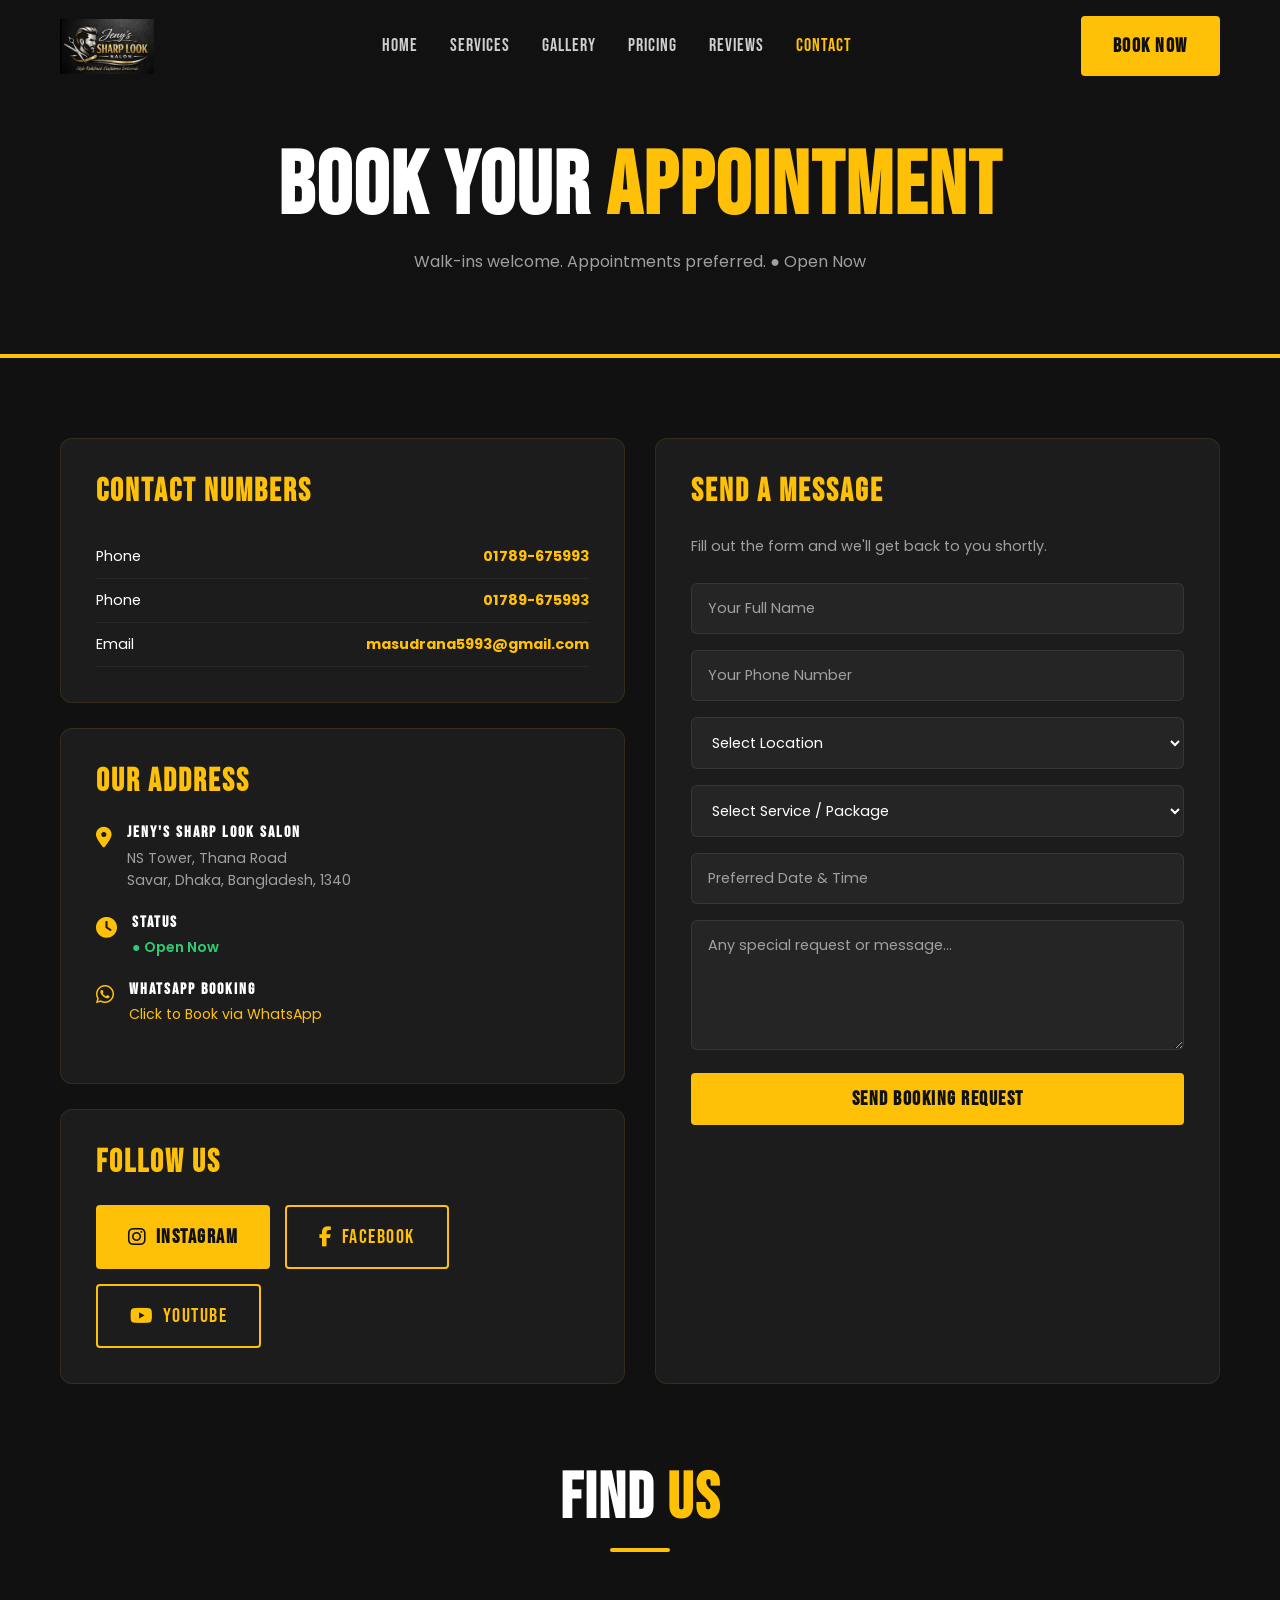
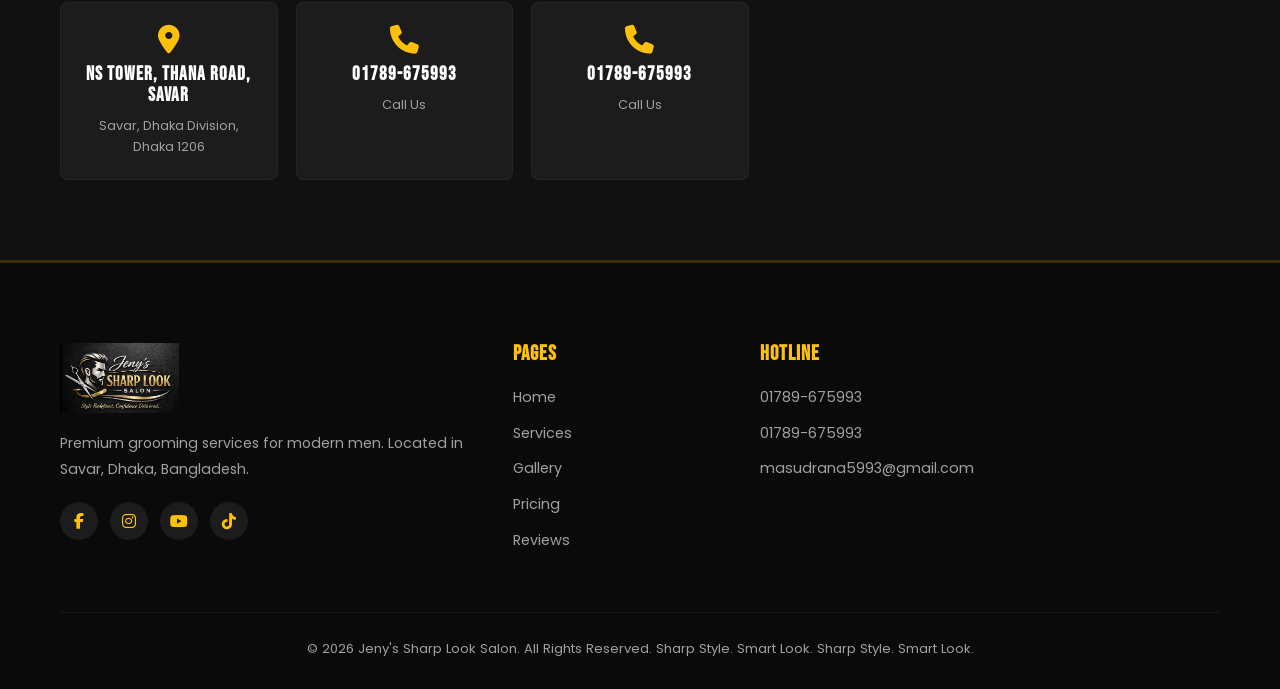
<file: contact.html>
<!DOCTYPE html>
<html lang="en">
<head>
  <meta charset="UTF-8">
  <meta name="viewport" content="width=device-width, initial-scale=1.0">
  <title>Contact | Jeny's Sharp Look Salon</title>
  <link href="https://fonts.googleapis.com/css2?family=Bebas+Neue&family=Poppins:wght@300;400;500;600;700&display=swap" rel="stylesheet">
  <link rel="stylesheet" href="https://cdnjs.cloudflare.com/ajax/libs/font-awesome/6.4.0/css/all.min.css">
  <link rel="stylesheet" href="style.css">
</head>
<body>

<header id="header">
  <div class="container nav-wrapper">
    <a href="index.html" class="logo"><img src="logo.png" alt="Jeny's Sharp Look Salon Logo"></a>
    <nav class="nav-menu">
      <a href="index.html">Home</a><a href="services.html">Services</a>
      <a href="gallery.html">Gallery</a><a href="pricing.html">Pricing</a>
      <a href="reviews.html">Reviews</a><a href="contact.html" class="active">Contact</a>
    </nav>
    <a href="contact.html" class="btn btn-yellow nav-book">Book Now</a>
    <button class="hamburger"><span></span><span></span><span></span></button>
  </div>
</header>
<div class="mobile-nav">
  <a href="index.html">Home</a><a href="services.html">Services</a><a href="gallery.html">Gallery</a>
  <a href="pricing.html">Pricing</a><a href="reviews.html">Reviews</a><a href="contact.html">Contact</a>
  <a href="contact.html" class="btn btn-yellow" style="margin-top:20px;text-align:center;">Book Now</a>
</div>
<div class="mobile-nav-overlay"></div>

<section class="page-hero">
  <h1>BOOK YOUR <span>APPOINTMENT</span></h1>
  <p>Walk-ins welcome. Appointments preferred. &#x25CF; Open Now</p>
</section>

<section class="section">
  <div class="container">
    <div class="contact-grid">

      <!-- Left: Info -->
      <div>
        <!-- Phone Numbers -->
        <div class="contact-card reveal">
          <h3>Contact Numbers</h3>
          <ul class="phone-list">
            <li><span>Phone</span><strong><a href="tel:+8801789675993" style="color:inherit;">01789-675993</a></strong></li>
            <li><span>Phone</span><strong><a href="tel:+8801789675993" style="color:inherit;">01789-675993</a></strong></li>
            <li><span>Email</span><strong><a href="mailto:masudrana5993@gmail.com" style="color:inherit;">masudrana5993@gmail.com</a></strong></li>
          </ul>
        </div>

        <!-- Address -->
        <div class="contact-card reveal" style="margin-top: 25px;">
          <h3>Our Address</h3>
          <div class="contact-item">
            <i class="fas fa-map-marker-alt"></i>
            <div>
              <h4>Jeny's Sharp Look Salon</h4>
              <p>NS Tower, Thana Road<br>Savar, Dhaka, Bangladesh, 1340</p>
            </div>
          </div>
          <div class="contact-item">
            <i class="fas fa-clock"></i>
            <div>
              <h4>Status</h4>
              <p style="color: #2ecc71; font-weight: 600;">&#x25CF; Open Now</p>
            </div>
          </div>
          <div class="contact-item">
            <i class="fab fa-whatsapp"></i>
            <div>
              <h4>WhatsApp Booking</h4>
              <p><a href="https://wa.me/8801789675993" target="_blank" style="color: var(--yellow);">Click to Book via WhatsApp</a></p>
            </div>
          </div>
        </div>

        <!-- Social -->
        <div class="contact-card reveal" style="margin-top: 25px;">
          <h3>Follow Us</h3>
          <div style="display: flex; gap: 15px; flex-wrap: wrap; margin-top: 5px;">
            <a href="#" class="btn btn-yellow" style="gap: 8px;"><i class="fab fa-instagram"></i> Instagram</a>
            <a href="#" class="btn btn-outline-yellow" style="gap: 8px;"><i class="fab fa-facebook-f"></i> Facebook</a>
            <a href="#" class="btn btn-outline-yellow" style="gap: 8px;"><i class="fab fa-youtube"></i> YouTube</a>
          </div>
        </div>
      </div>

      <!-- Right: Form -->
      <div class="contact-card reveal">
        <h3>Send a Message</h3>
        <p style="color: var(--gray); margin-bottom: 25px; font-size: 0.9rem;">Fill out the form and we'll get back to you shortly.</p>
        <form id="contact-form" class="contact-form">
          <input type="text" name="name" placeholder="Your Full Name" required>
          <input type="tel" name="phone" placeholder="Your Phone Number" required>
          <select name="branch">
            <option value="">Select Location</option>
            <option>Jeny's Sharp Look Salon — NS Tower, Thana Road, Savar, Savar, Dhaka</option>
          </select>
          <select name="service">
            <option value="">Select Service / Package</option>
            <option>Package 1 — ৳400</option>
            <option>Package 2 — ৳500</option>
            <option>Package 3 — ৳500</option>
            <option>Package 4 — ৳600</option>
            <option>Package 5 — ৳600</option>
            <option>Premium Package 1 — ৳750</option>
            <option>Premium Package 2 — ৳1000</option>
            <option>Mix Fruit Facial — ৳450</option>
            <option>Royal Diamond Facial — ৳1500</option>
            <option>Premium Whitening Facial — ৳1250</option>
            <option>Premium Gold Facial — ৳900</option>
            <option>Thai Hydra Facial — ৳2999</option>
            <option>Korean Hydra Facial — ৳3500</option>
            <option>Hair Spa — ৳500</option>
            <option>Keratin Treatment — ৳550</option>
            <option>Hair Coloring</option>
            <option>Natural Mehedi — ৳300</option>
          </select>
          <input type="text" name="date" placeholder="Preferred Date & Time">
          <textarea name="message" placeholder="Any special request or message..."></textarea>
          <button type="submit" class="btn btn-yellow btn-block">Send Booking Request</button>
        </form>
      </div>

    </div>

    <!-- Location Grid -->
    <div class="section-title reveal" style="margin-top: 80px;">
      <h2>FIND <span>US</span></h2>
      <div class="title-line"></div>
    </div>
    <div class="branch-grid">
      <div class="branch-card reveal"><i class="fas fa-map-marker-alt"></i><h4>NS Tower, Thana Road, Savar</h4><span>Savar, Dhaka Division, Dhaka 1206</span></div>
      <div class="branch-card reveal reveal-delay-1"><i class="fas fa-phone"></i><h4><a href="tel:+8801789675993" style="color:inherit;">01789-675993</a></h4><span>Call Us</span></div>
      <div class="branch-card reveal reveal-delay-2"><i class="fas fa-phone"></i><h4><a href="tel:+8801789675993" style="color:inherit;">01789-675993</a></h4><span>Call Us</span></div>
    </div>

  </div>
</section>

<footer>
  <div class="container">
    <div class="footer-top">
      <div class="footer-brand">
        <a href="index.html" class="logo"><img src="logo.png" alt="Jeny's Sharp Look Salon Logo"></a>
        <p>Premium grooming services for modern men. Located in Savar, Dhaka, Bangladesh.</p>
        <div class="social-row">
          <a href="#"><i class="fab fa-facebook-f"></i></a>
          <a href="#"><i class="fab fa-instagram"></i></a>
          <a href="#"><i class="fab fa-youtube"></i></a>
          <a href="#"><i class="fab fa-tiktok"></i></a>
        </div>
      </div>
      <div class="footer-col"><h4>Pages</h4><ul>
        <li><a href="index.html">Home</a></li><li><a href="services.html">Services</a></li>
        <li><a href="gallery.html">Gallery</a></li><li><a href="pricing.html">Pricing</a></li>
        <li><a href="reviews.html">Reviews</a></li>
      </ul></div>
      <div class="footer-col"><h4>Hotline</h4><ul>
        <li><a href="tel:+8801789675993">01789-675993</a></li>
        <li><a href="tel:+8801789675993">01789-675993</a></li>
        <li><a href="mailto:masudrana5993@gmail.com">masudrana5993@gmail.com</a></li>
      </ul></div>
    </div>
    <div class="footer-bottom">&copy; 2026 Jeny's Sharp Look Salon. All Rights Reserved. Sharp Style. Smart Look. Sharp Style. Smart Look.</div>
  </div>
</footer>
<script src="script.js"></script>
</body>
</html>
</file>
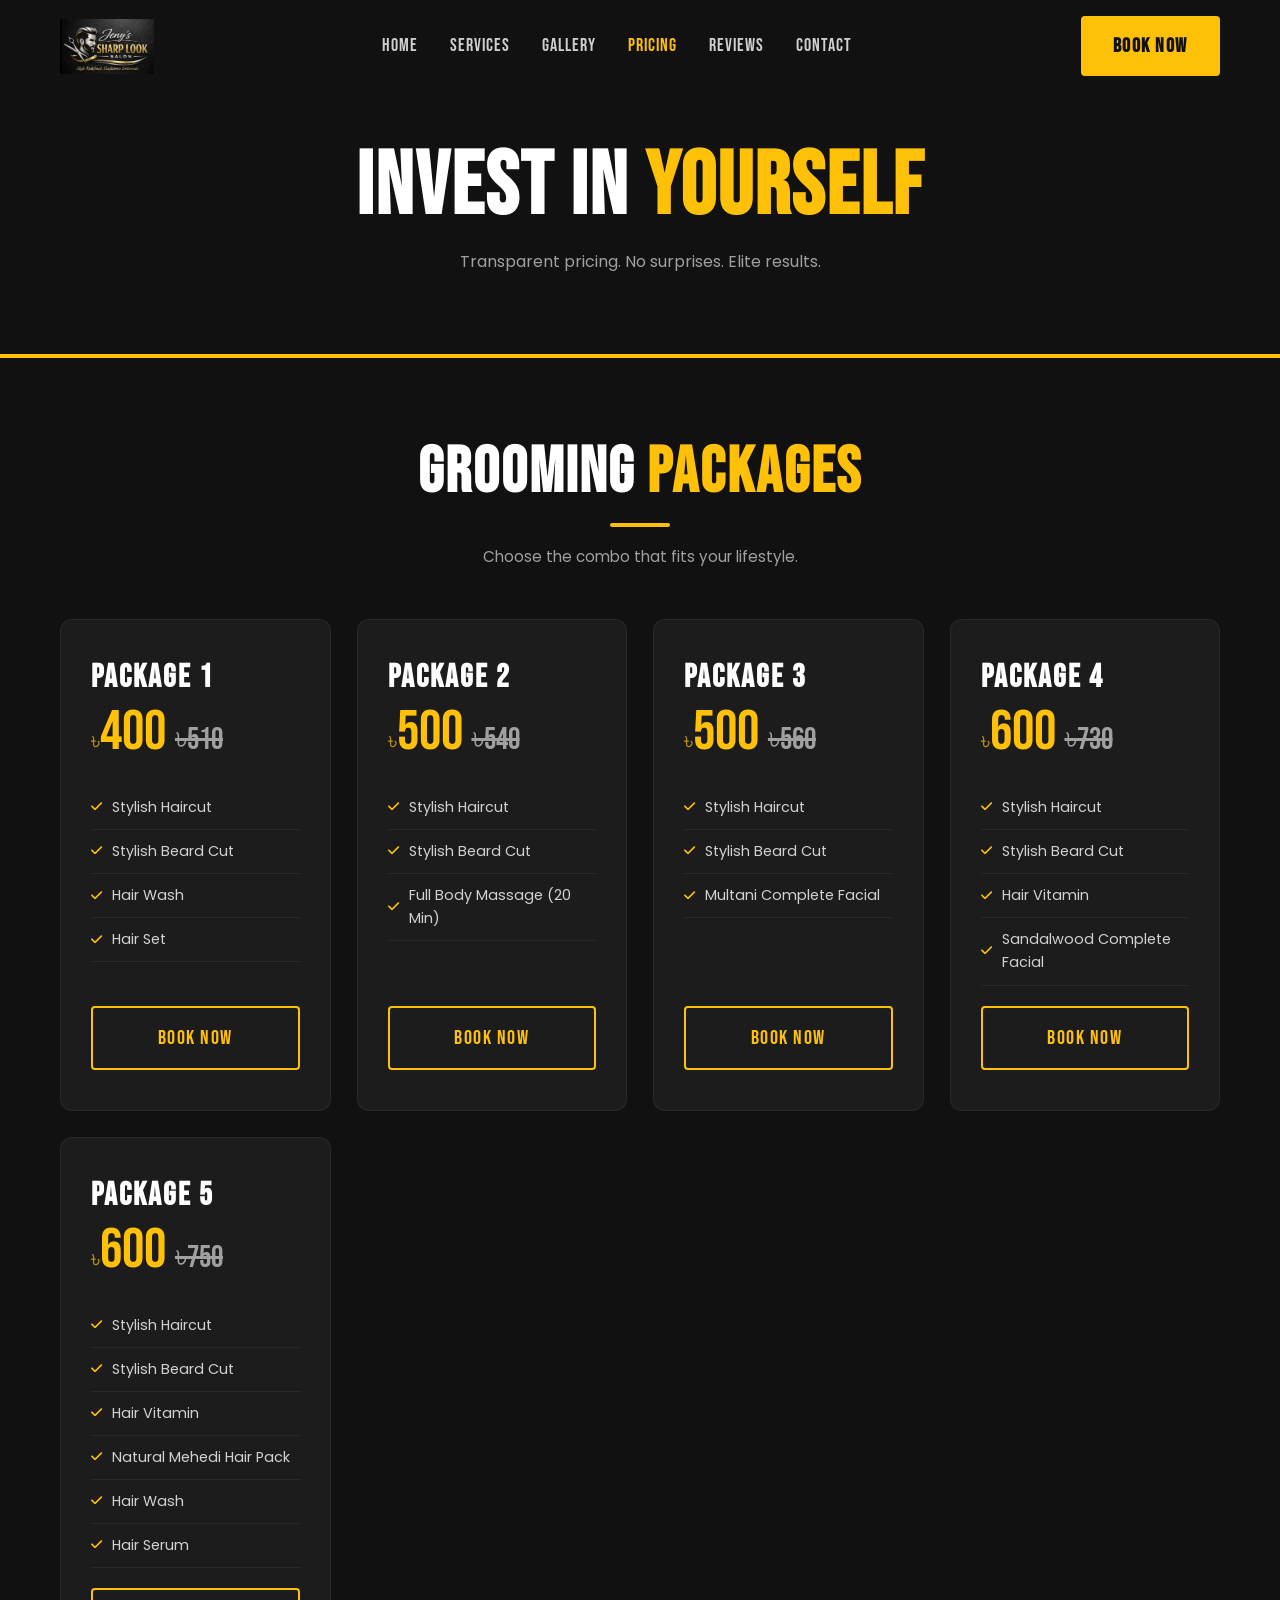
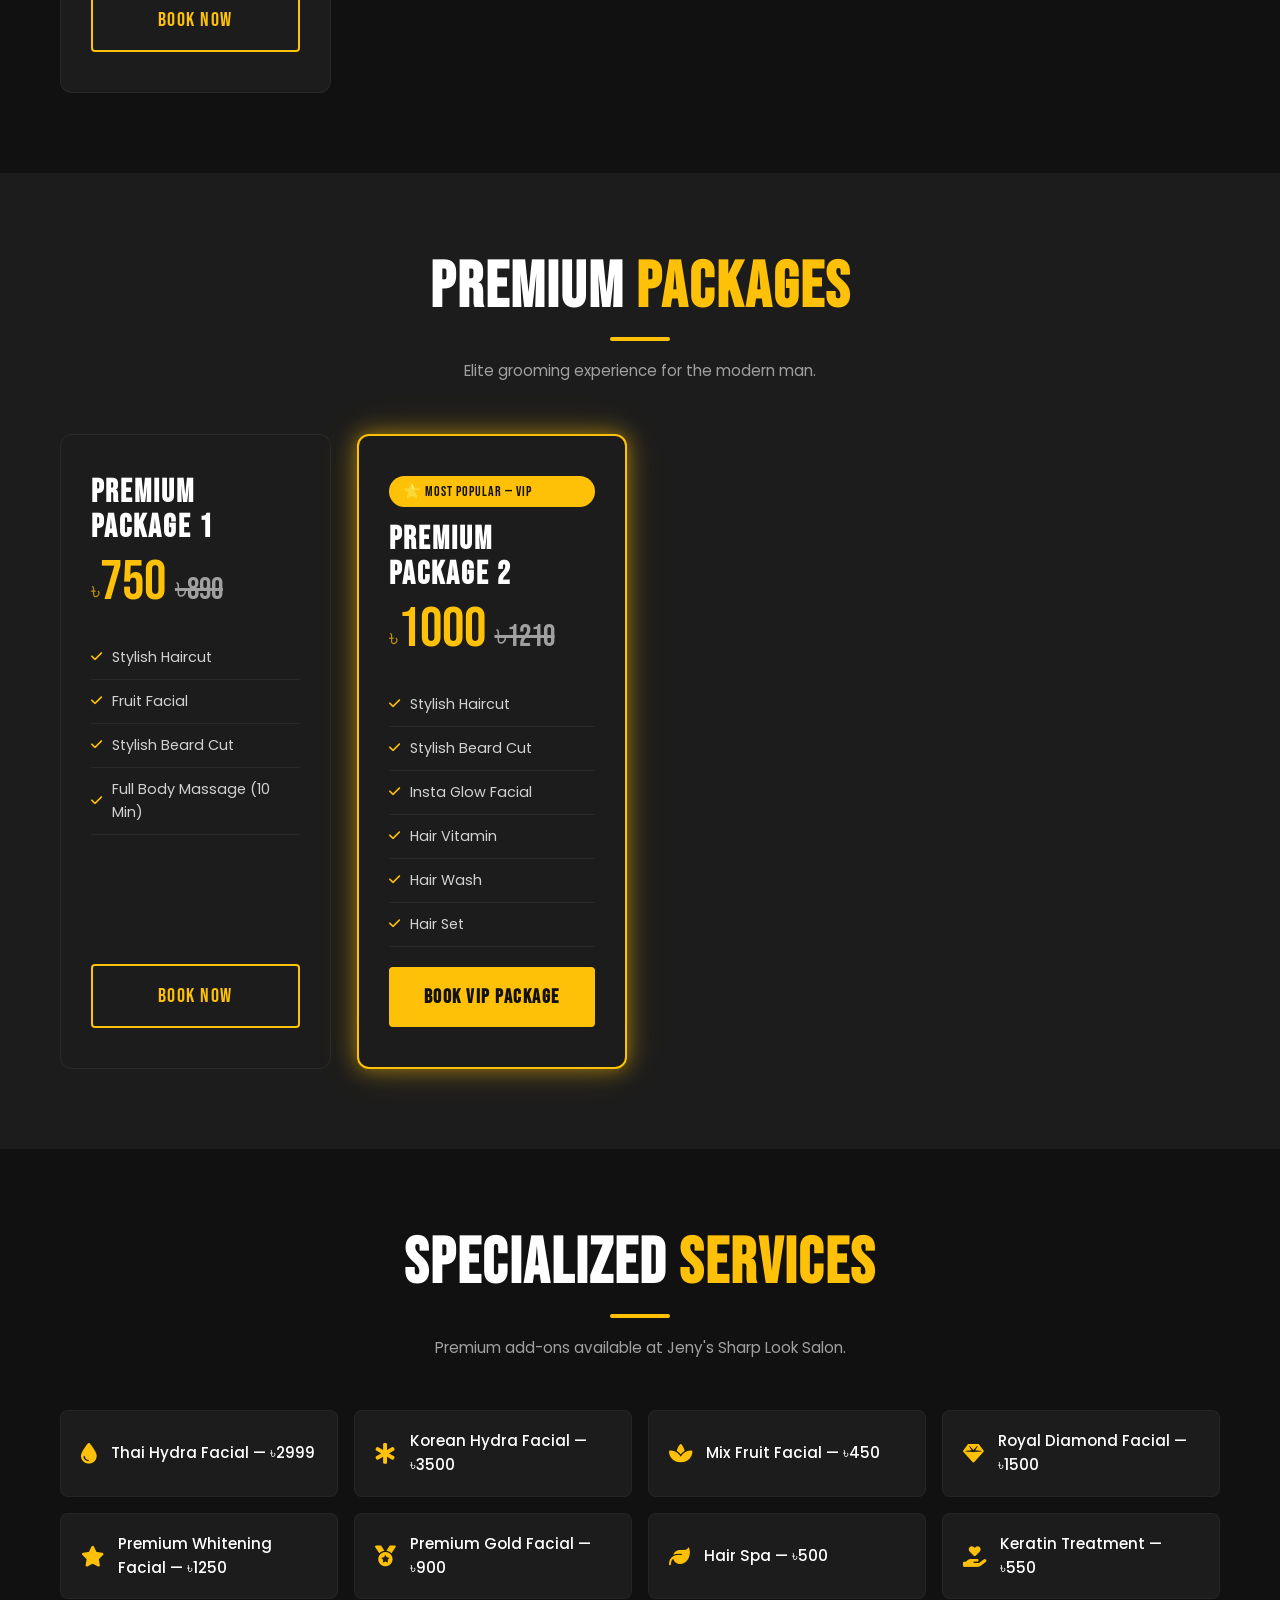
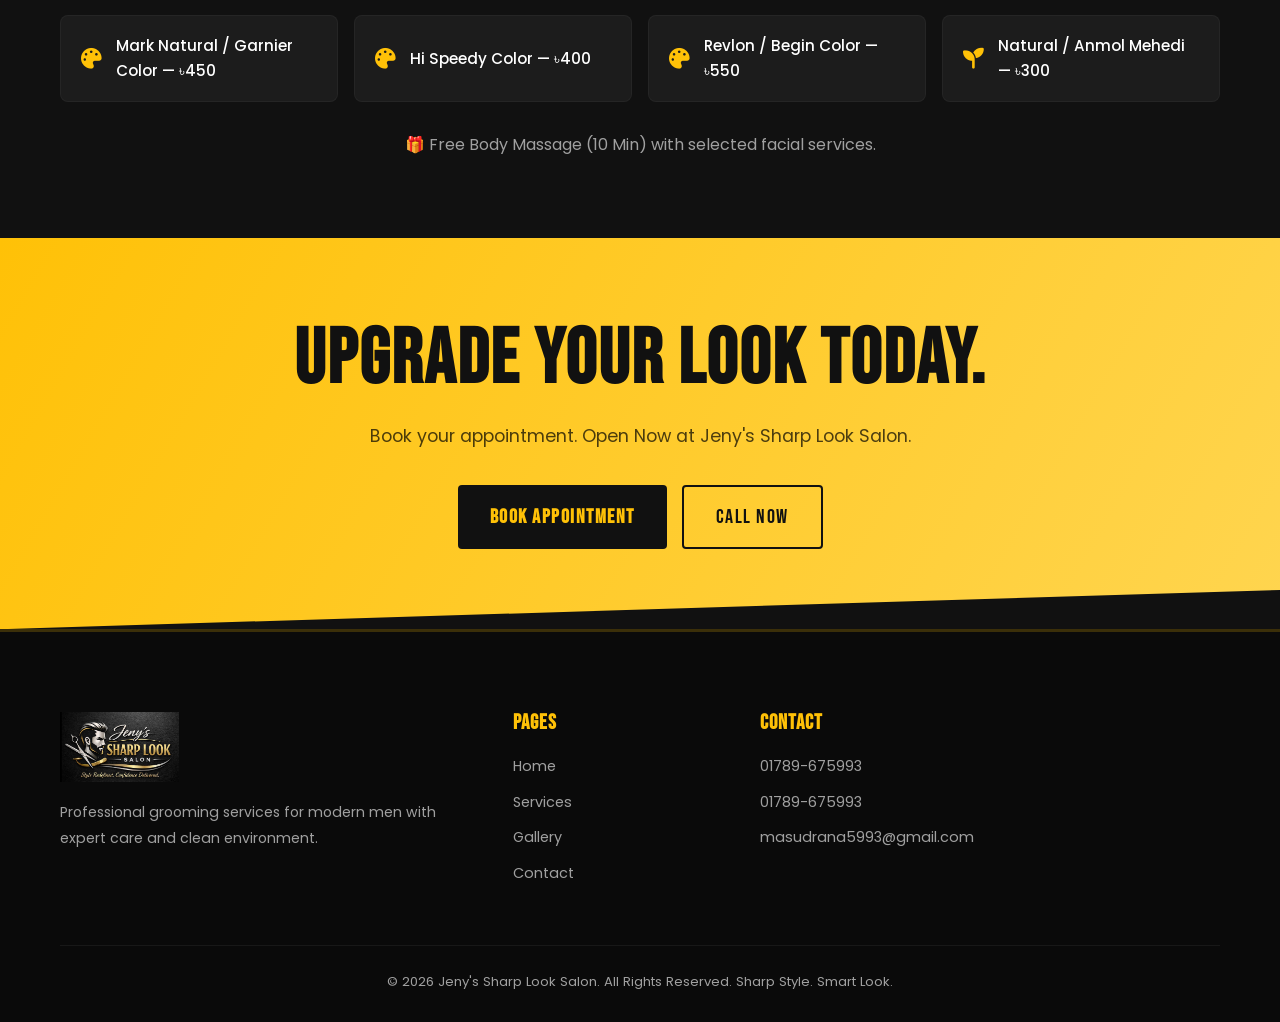
<file: pricing.html>
﻿<!DOCTYPE html>
<html lang="en">
<head>
  <meta charset="UTF-8">
  <meta name="viewport" content="width=device-width, initial-scale=1.0">
  <title>Pricing | Jeny's Sharp Look Salon</title>
  <link href="https://fonts.googleapis.com/css2?family=Bebas+Neue&family=Poppins:wght@300;400;500;600;700&display=swap" rel="stylesheet">
  <link rel="stylesheet" href="https://cdnjs.cloudflare.com/ajax/libs/font-awesome/6.4.0/css/all.min.css">
  <link rel="stylesheet" href="style.css">
</head>
<body>
<header id="header">
  <div class="container nav-wrapper">
    <a href="index.html" class="logo"><img src="logo.png" alt="Jeny's Sharp Look Salon Logo"></a>
    <nav class="nav-menu">
      <a href="index.html">Home</a><a href="services.html">Services</a>
      <a href="gallery.html">Gallery</a><a href="pricing.html" class="active">Pricing</a>
      <a href="reviews.html">Reviews</a><a href="contact.html">Contact</a>
    </nav>
    <a href="contact.html" class="btn btn-yellow nav-book">Book Now</a>
    <button class="hamburger"><span></span><span></span><span></span></button>
  </div>
</header>
<div class="mobile-nav">
  <a href="index.html">Home</a><a href="services.html">Services</a><a href="gallery.html">Gallery</a>
  <a href="pricing.html">Pricing</a><a href="reviews.html">Reviews</a><a href="contact.html">Contact</a>
  <a href="contact.html" class="btn btn-yellow" style="margin-top:20px;text-align:center;">Book Now</a>
</div>
<div class="mobile-nav-overlay"></div>

<section class="page-hero">
  <h1>INVEST IN <span>YOURSELF</span></h1>
  <p>Transparent pricing. No surprises. Elite results.</p>
</section>

<!-- PACKAGES -->
<section class="section">
  <div class="container">
    <div class="section-title reveal">
      <h2>GROOMING <span>PACKAGES</span></h2>
      <div class="title-line"></div>
      <p>Choose the combo that fits your lifestyle.</p>
    </div>
    <div class="pricing-grid">
      <div class="price-card reveal reveal-delay-1">
        <h3>Package 1</h3>
        <div class="price-amount"><span class="price-currency">৳</span>400 <small style="font-size:0.55em;color:var(--gray);text-decoration:line-through;">৳510</small></div>
        <ul>
          <li><i class="fas fa-check"></i> Stylish Haircut</li>
          <li><i class="fas fa-check"></i> Stylish Beard Cut</li>
          <li><i class="fas fa-check"></i> Hair Wash</li>
          <li><i class="fas fa-check"></i> Hair Set</li>
        </ul>
        <a href="contact.html" class="btn btn-outline-yellow btn-block">Book Now</a>
      </div>
      <div class="price-card reveal reveal-delay-2">
        <h3>Package 2</h3>
        <div class="price-amount"><span class="price-currency">৳</span>500 <small style="font-size:0.55em;color:var(--gray);text-decoration:line-through;">৳540</small></div>
        <ul>
          <li><i class="fas fa-check"></i> Stylish Haircut</li>
          <li><i class="fas fa-check"></i> Stylish Beard Cut</li>
          <li><i class="fas fa-check"></i> Full Body Massage (20 Min)</li>
        </ul>
        <a href="contact.html" class="btn btn-outline-yellow btn-block">Book Now</a>
      </div>
      <div class="price-card reveal reveal-delay-3">
        <h3>Package 3</h3>
        <div class="price-amount"><span class="price-currency">৳</span>500 <small style="font-size:0.55em;color:var(--gray);text-decoration:line-through;">৳560</small></div>
        <ul>
          <li><i class="fas fa-check"></i> Stylish Haircut</li>
          <li><i class="fas fa-check"></i> Stylish Beard Cut</li>
          <li><i class="fas fa-check"></i> Multani Complete Facial</li>
        </ul>
        <a href="contact.html" class="btn btn-outline-yellow btn-block">Book Now</a>
      </div>
      <div class="price-card reveal reveal-delay-4">
        <h3>Package 4</h3>
        <div class="price-amount"><span class="price-currency">৳</span>600 <small style="font-size:0.55em;color:var(--gray);text-decoration:line-through;">৳730</small></div>
        <ul>
          <li><i class="fas fa-check"></i> Stylish Haircut</li>
          <li><i class="fas fa-check"></i> Stylish Beard Cut</li>
          <li><i class="fas fa-check"></i> Hair Vitamin</li>
          <li><i class="fas fa-check"></i> Sandalwood Complete Facial</li>
        </ul>
        <a href="contact.html" class="btn btn-outline-yellow btn-block">Book Now</a>
      </div>
      <div class="price-card reveal">
        <h3>Package 5</h3>
        <div class="price-amount"><span class="price-currency">৳</span>600 <small style="font-size:0.55em;color:var(--gray);text-decoration:line-through;">৳750</small></div>
        <ul>
          <li><i class="fas fa-check"></i> Stylish Haircut</li>
          <li><i class="fas fa-check"></i> Stylish Beard Cut</li>
          <li><i class="fas fa-check"></i> Hair Vitamin</li>
          <li><i class="fas fa-check"></i> Natural Mehedi Hair Pack</li>
          <li><i class="fas fa-check"></i> Hair Wash</li>
          <li><i class="fas fa-check"></i> Hair Serum</li>
        </ul>
        <a href="contact.html" class="btn btn-outline-yellow btn-block">Book Now</a>
      </div>
    </div>
  </div>
</section>

<!-- PREMIUM PACKAGES -->
<section class="section section--dark">
  <div class="container">
    <div class="section-title reveal">
      <h2>PREMIUM <span>PACKAGES</span></h2>
      <div class="title-line"></div>
      <p>Elite grooming experience for the modern man.</p>
    </div>
    <div class="pricing-grid">
      <div class="price-card reveal reveal-delay-1">
        <h3>Premium Package 1</h3>
        <div class="price-amount"><span class="price-currency">৳</span>750 <small style="font-size:0.55em;color:var(--gray);text-decoration:line-through;">৳890</small></div>
        <ul>
          <li><i class="fas fa-check"></i> Stylish Haircut</li>
          <li><i class="fas fa-check"></i> Fruit Facial</li>
          <li><i class="fas fa-check"></i> Stylish Beard Cut</li>
          <li><i class="fas fa-check"></i> Full Body Massage (10 Min)</li>
        </ul>
        <a href="contact.html" class="btn btn-outline-yellow btn-block">Book Now</a>
      </div>
      <div class="price-card featured reveal reveal-delay-2">
        <div class="badge">&#11088; Most Popular &#8212; VIP</div>
        <h3>Premium Package 2</h3>
        <div class="price-amount"><span class="price-currency">৳</span>1000 <small style="font-size:0.55em;color:var(--gray);text-decoration:line-through;">৳1210</small></div>
        <ul>
          <li><i class="fas fa-check"></i> Stylish Haircut</li>
          <li><i class="fas fa-check"></i> Stylish Beard Cut</li>
          <li><i class="fas fa-check"></i> Insta Glow Facial</li>
          <li><i class="fas fa-check"></i> Hair Vitamin</li>
          <li><i class="fas fa-check"></i> Hair Wash</li>
          <li><i class="fas fa-check"></i> Hair Set</li>
        </ul>
        <a href="contact.html" class="btn btn-yellow btn-block">Book VIP Package</a>
      </div>
    </div>
  </div>
</section>

<!-- SPECIALIZED SERVICES LIST -->
<section class="section">
  <div class="container">
    <div class="section-title reveal">
      <h2>SPECIALIZED <span>SERVICES</span></h2>
      <div class="title-line"></div>
      <p>Premium add-ons available at Jeny's Sharp Look Salon.</p>
    </div>
    <div class="spec-grid">
      <div class="spec-item reveal"><i class="fas fa-droplet"></i><span>Thai Hydra Facial — ৳2999</span></div>
      <div class="spec-item reveal reveal-delay-1"><i class="fas fa-star-of-life"></i><span>Korean Hydra Facial — ৳3500</span></div>
      <div class="spec-item reveal reveal-delay-2"><i class="fas fa-spa"></i><span>Mix Fruit Facial — ৳450</span></div>
      <div class="spec-item reveal reveal-delay-3"><i class="fas fa-gem"></i><span>Royal Diamond Facial — ৳1500</span></div>
      <div class="spec-item reveal"><i class="fas fa-star"></i><span>Premium Whitening Facial — ৳1250</span></div>
      <div class="spec-item reveal reveal-delay-1"><i class="fas fa-medal"></i><span>Premium Gold Facial — ৳900</span></div>
      <div class="spec-item reveal reveal-delay-2"><i class="fas fa-leaf"></i><span>Hair Spa — ৳500</span></div>
      <div class="spec-item reveal reveal-delay-3"><i class="fas fa-hand-holding-heart"></i><span>Keratin Treatment — ৳550</span></div>
      <div class="spec-item reveal"><i class="fas fa-palette"></i><span>Mark Natural / Garnier Color — ৳450</span></div>
      <div class="spec-item reveal reveal-delay-1"><i class="fas fa-palette"></i><span>Hi Speedy Color — ৳400</span></div>
      <div class="spec-item reveal reveal-delay-2"><i class="fas fa-palette"></i><span>Revlon / Begin Color — ৳550</span></div>
      <div class="spec-item reveal reveal-delay-3"><i class="fas fa-seedling"></i><span>Natural / Anmol Mehedi — ৳300</span></div>
    </div>
    <p class="text-center reveal" style="margin-top:30px;color:var(--gray);">&#127873; Free Body Massage (10 Min) with selected facial services.</p>
  </div>
</section>

<section class="cta-band">
  <div class="container">
    <h2 class="reveal">UPGRADE YOUR LOOK TODAY.</h2>
    <p class="reveal">Book your appointment. Open Now at Jeny's Sharp Look Salon.</p>
    <div class="cta-band-btns reveal">
      <a href="contact.html" class="btn btn-yellow">Book Appointment</a>
      <a href="tel:+8801789675993" class="btn btn-outline">Call Now</a>
    </div>
  </div>
</section>

<footer>
  <div class="container">
    <div class="footer-top">
      <div class="footer-brand">
        <a href="index.html" class="logo"><img src="logo.png" alt="Jeny's Sharp Look Salon Logo"></a>
        <p>Professional grooming services for modern men with expert care and clean environment.</p>
      </div>
      <div class="footer-col"><h4>Pages</h4><ul>
        <li><a href="index.html">Home</a></li><li><a href="services.html">Services</a></li>
        <li><a href="gallery.html">Gallery</a></li><li><a href="contact.html">Contact</a></li>
      </ul></div>
      <div class="footer-col"><h4>Contact</h4><ul>
        <li><a href="tel:+8801789675993">01789-675993</a></li>
        <li><a href="tel:+8801789675993">01789-675993</a></li>
        <li><a href="mailto:masudrana5993@gmail.com">masudrana5993@gmail.com</a></li>
      </ul></div>
    </div>
    <div class="footer-bottom">&copy; 2026 Jeny's Sharp Look Salon. All Rights Reserved. Sharp Style. Smart Look.</div>
  </div>
</footer>
<script src="script.js"></script>
</body>
</html>
</file>
<file: style.css>
/* =============================================
   HEADSHOT LIFESTYLE SALOON
   Master Design System — Mobile First
   ============================================= */

@import url('https://fonts.googleapis.com/css2?family=Bebas+Neue&family=Poppins:wght@300;400;500;600;700&display=swap');

:root {
  --yellow: #FFC107;
  --yellow-light: #FFD54F;
  --black: #111111;
  --black-2: #1C1C1C;
  --black-3: #252525;
  --white: #FFFFFF;
  --gray: #A0A0A0;
  --glow: 0 0 20px rgba(255,193,7,0.5), 0 0 40px rgba(255,193,7,0.2);
  --card-shadow: 0 8px 30px rgba(0,0,0,0.4);
  --transition: 0.35s ease;
}

/* --- RESET & BASE --- */
*, *::before, *::after { margin: 0; padding: 0; box-sizing: border-box; }
html { scroll-behavior: smooth; font-size: 16px; }
body { background: var(--black); color: var(--white); font-family: 'Poppins', sans-serif; overflow-x: hidden; line-height: 1.6; }
a { text-decoration: none; color: inherit; transition: color var(--transition); }
ul { list-style: none; }
img { max-width: 100%; display: block; }
h1, h2, h3, h4 { font-family: 'Bebas Neue', cursive; letter-spacing: 2px; text-transform: uppercase; line-height: 1.1; }

/* --- UTILITIES --- */
.container { width: 100%; max-width: 1200px; margin: 0 auto; padding: 0 20px; }
.section { padding: 80px 0; }
.section--dark { background: var(--black-2); }
.section--darker { background: var(--black-3); }
.text-center { text-align: center; }
.text-yellow { color: var(--yellow); }
.gap { margin-top: 50px; }

/* --- SECTION TITLES --- */
.section-title { text-align: center; margin-bottom: 50px; }
.section-title h2 { font-size: clamp(2.5rem, 6vw, 4rem); color: var(--white); }
.section-title h2 span { color: var(--yellow); }
.title-line { width: 60px; height: 4px; background: var(--yellow); margin: 14px auto 18px; border-radius: 4px; }
.section-title p { color: var(--gray); max-width: 550px; margin: 0 auto; font-size: 0.95rem; }

/* --- BUTTONS --- */
.btn { display: inline-flex; align-items: center; justify-content: center; gap: 8px; padding: 14px 32px; font-family: 'Bebas Neue', cursive; font-size: 1.25rem; letter-spacing: 1.5px; border-radius: 4px; border: none; cursor: pointer; transition: all var(--transition); text-transform: uppercase; }
.btn-yellow { background: var(--yellow); color: var(--black); font-weight: 700; box-shadow: 0 0 0 rgba(255,193,7,0); }
.btn-yellow:hover { background: var(--yellow-light); box-shadow: var(--glow); transform: translateY(-3px); }
.btn-outline { background: transparent; color: var(--white); border: 2px solid var(--white); }
.btn-outline:hover { background: var(--white); color: var(--black); transform: translateY(-3px); }
.btn-outline-yellow { background: transparent; color: var(--yellow); border: 2px solid var(--yellow); }
.btn-outline-yellow:hover { background: var(--yellow); color: var(--black); box-shadow: var(--glow); }
.btn-block { width: 100%; }

/* =============================================
   HEADER
   ============================================= */
#header { position: fixed; top: 0; left: 0; width: 100%; z-index: 1000; padding: 16px 0; transition: background var(--transition), padding var(--transition); }
#header.scrolled { background: rgba(17,17,17,0.97); padding: 10px 0; border-bottom: 2px solid rgba(255,193,7,0.15); backdrop-filter: blur(12px); }
.nav-wrapper { display: flex; align-items: center; justify-content: space-between; gap: 20px; }

/* Logo */
.logo { display: flex; align-items: center; }
.logo img { height: 55px; width: auto; transition: filter var(--transition); }
.logo:hover img { filter: drop-shadow(0 0 12px rgba(255,193,7,0.8)); }

/* Desktop Nav */
.nav-menu { display: none; }
@media (min-width: 992px) {
  .nav-menu { display: flex; gap: 8px; align-items: center; }
}
.nav-menu a { font-family: 'Bebas Neue', cursive; font-size: 1.1rem; letter-spacing: 1px; padding: 6px 12px; border-radius: 3px; opacity: 0.8; }
.nav-menu a:hover, .nav-menu a.active { color: var(--yellow); opacity: 1; }

/* CTA Button */
.nav-book { white-space: nowrap; }

/* Hamburger */
.hamburger { display: flex; flex-direction: column; gap: 5px; cursor: pointer; padding: 5px; background: none; border: none; }
.hamburger span { display: block; width: 26px; height: 2px; background: var(--white); transition: all var(--transition); border-radius: 2px; }
.hamburger.open span:nth-child(1) { transform: translateY(7px) rotate(45deg); }
.hamburger.open span:nth-child(2) { opacity: 0; }
.hamburger.open span:nth-child(3) { transform: translateY(-7px) rotate(-45deg); }
@media (min-width: 992px) { .hamburger { display: none; } }

/* Mobile Drawer */
.mobile-nav { position: fixed; top: 0; left: -100%; width: 80%; max-width: 320px; height: 100vh; background: var(--black-2); z-index: 999; padding: 90px 30px 40px; transition: left var(--transition); border-right: 3px solid var(--yellow); }
.mobile-nav.open { left: 0; }
.mobile-nav a { display: block; font-family: 'Bebas Neue', cursive; font-size: 1.8rem; letter-spacing: 2px; padding: 14px 0; border-bottom: 1px solid rgba(255,255,255,0.05); color: var(--white); transition: color var(--transition); }
.mobile-nav a:hover { color: var(--yellow); padding-left: 8px; }
.mobile-nav-overlay { position: fixed; inset: 0; background: rgba(0,0,0,0.6); z-index: 998; display: none; }
.mobile-nav-overlay.open { display: block; }

/* =============================================
   HERO
   ============================================= */
.hero { min-height: 100vh; position: relative; display: flex; align-items: center; justify-content: center; text-align: center; overflow: hidden; border-bottom: 5px solid var(--yellow); }
.hero-bg { position: absolute; inset: 0; background: url('https://images.unsplash.com/photo-1599351431202-1e0f0137899a?q=80&w=2070&auto=format&fit=crop') center/cover no-repeat; animation: zoomBg 20s ease-in-out infinite alternate; }
@keyframes zoomBg { from { transform: scale(1); } to { transform: scale(1.07); } }
.hero-overlay { position: absolute; inset: 0; background: linear-gradient(to bottom, rgba(17,17,17,0.75) 0%, rgba(17,17,17,0.6) 60%, rgba(17,17,17,0.98) 100%); }
.hero-content { position: relative; z-index: 2; padding: 100px 20px 60px; max-width: 850px; }
.hero-logo { width: 140px; margin: 0 auto 20px; animation: fadeDown 0.8s ease; }
.hero-logo img { width: 100%; filter: drop-shadow(0 0 20px rgba(255,193,7,0.6)); }
.hero-title { font-size: clamp(3.5rem, 10vw, 7rem); color: var(--white); animation: fadeUp 0.9s ease 0.1s both; }
.hero-title span { color: var(--yellow); }
.hero-sub { font-size: clamp(1rem, 2.5vw, 1.3rem); color: rgba(255,255,255,0.8); margin: 15px 0 35px; animation: fadeUp 0.9s ease 0.25s both; max-width: 600px; margin-left: auto; margin-right: auto; }
.hero-btns { display: flex; flex-wrap: wrap; gap: 15px; justify-content: center; animation: fadeUp 0.9s ease 0.4s both; }
.hero-proof { margin-top: 50px; display: flex; flex-wrap: wrap; gap: 20px 35px; justify-content: center; animation: fadeUp 0.9s ease 0.6s both; }
.hero-proof-item { font-family: 'Bebas Neue', cursive; font-size: 1.1rem; letter-spacing: 1px; display: flex; align-items: center; gap: 8px; padding: 10px 20px; background: rgba(255,255,255,0.05); border: 1px solid rgba(255,193,7,0.2); border-radius: 30px; backdrop-filter: blur(6px); }
.hero-proof-item span.num { color: var(--yellow); font-size: 1.3rem; }

/* Keyframes */
@keyframes fadeUp { from { opacity: 0; transform: translateY(30px); } to { opacity: 1; transform: translateY(0); } }
@keyframes fadeDown { from { opacity: 0; transform: translateY(-20px); } to { opacity: 1; transform: translateY(0); } }

/* =============================================
   BEFORE / AFTER
   ============================================= */
.before-after-section { background: var(--black); }
.ba-container { max-width: 900px; margin: 0 auto; padding: 0 20px; }
.ba-split { display: grid; grid-template-columns: 1fr 1fr; gap: 10px; border-radius: 12px; overflow: hidden; border: 3px solid var(--yellow); }
.ba-box { position: relative; overflow: hidden; }
.ba-box img { width: 100%; height: 420px; object-fit: cover; transition: transform 0.8s cubic-bezier(0.25, 1, 0.5, 1); }
.ba-box:hover img { transform: scale(1.05); }
.ba-tag { position: absolute; bottom: 18px; left: 18px; font-family: 'Bebas Neue', cursive; font-size: 1.5rem; letter-spacing: 2px; padding: 5px 18px; border-radius: 4px; }
.ba-tag.before { background: rgba(255,255,255,0.15); border: 1px solid rgba(255,255,255,0.4); }
.ba-tag.after { background: var(--yellow); color: var(--black); }
@media (max-width: 600px) { .ba-split { grid-template-columns: 1fr; } .ba-box img { height: 260px; } }

/* =============================================
   SERVICES
   ============================================= */
.services-grid { display: grid; grid-template-columns: repeat(auto-fill, minmax(250px, 1fr)); gap: 24px; }
.service-card { background: var(--black-2); border-radius: 10px; padding: 35px 25px; text-align: center; border: 1px solid rgba(255,255,255,0.05); transition: all var(--transition); cursor: default; }
.service-card:hover { transform: translateY(-10px); border-color: var(--yellow); box-shadow: 0 0 20px rgba(255,193,7,0.15); }
.service-card .icon { font-size: 2.5rem; color: var(--yellow); margin-bottom: 18px; display: block; }
.service-card h3 { font-size: 1.7rem; margin-bottom: 10px; }
.service-card p { color: var(--gray); font-size: 0.875rem; }

/* =============================================
   PRICING
   ============================================= */
.pricing-grid { display: grid; grid-template-columns: repeat(auto-fill, minmax(260px, 1fr)); gap: 26px; }
.price-card { background: var(--black-2); border-radius: 12px; padding: 40px 30px; border: 1px solid rgba(255,255,255,0.06); transition: all var(--transition); display: flex; flex-direction: column; }
.price-card:hover { transform: translateY(-8px); box-shadow: var(--card-shadow); }
.price-card.featured { border: 2px solid var(--yellow); box-shadow: var(--glow); }
.price-card .badge { display: inline-block; font-family: 'Bebas Neue', cursive; font-size: 0.9rem; letter-spacing: 1px; background: var(--yellow); color: var(--black); padding: 4px 14px; border-radius: 30px; margin-bottom: 15px; }
.price-card h3 { font-size: 2rem; margin-bottom: 10px; }
.price-amount { font-family: 'Bebas Neue', cursive; font-size: 3.5rem; color: var(--yellow); line-height: 1; margin-bottom: 5px; }
.price-currency { font-size: 1.5rem; opacity: 0.7; }
.price-card ul { margin: 20px 0; flex: 1; }
.price-card ul li { padding: 10px 0; border-bottom: 1px solid rgba(255,255,255,0.05); font-size: 0.9rem; color: rgba(255,255,255,0.8); display: flex; align-items: center; gap: 10px; }
.price-card ul li i { color: var(--yellow); font-size: 0.8rem; flex-shrink: 0; }

/* =============================================
   SPECIALIZED SERVICES TABLE
   ============================================= */
.spec-grid { display: grid; grid-template-columns: repeat(auto-fill, minmax(220px, 1fr)); gap: 16px; }
.spec-item { background: var(--black-2); border-radius: 8px; padding: 18px 20px; display: flex; align-items: center; gap: 14px; border: 1px solid rgba(255,255,255,0.04); transition: border-color var(--transition); }
.spec-item:hover { border-color: var(--yellow); }
.spec-item i { color: var(--yellow); font-size: 1.3rem; flex-shrink: 0; }
.spec-item span { font-weight: 500; font-size: 0.95rem; }

/* =============================================
   BRANCHES
   ============================================= */
.branch-grid { display: grid; grid-template-columns: repeat(auto-fill, minmax(200px, 1fr)); gap: 18px; }
.branch-card { background: var(--black-2); border-radius: 8px; padding: 22px 20px; border: 1px solid rgba(255,255,255,0.04); transition: all var(--transition); display: flex; flex-direction: column; align-items: center; text-align: center; gap: 10px; }
.branch-card:hover { border-color: var(--yellow); transform: translateY(-5px); }
.branch-card i { font-size: 1.8rem; color: var(--yellow); }
.branch-card h4 { font-size: 1.2rem; font-family: 'Bebas Neue', cursive; letter-spacing: 1px; }
.branch-card span { font-size: 0.8rem; color: var(--gray); }

/* =============================================
   REVIEWS
   ============================================= */
.reviews-grid { display: grid; grid-template-columns: repeat(auto-fill, minmax(280px, 1fr)); gap: 24px; }
.review-card { background: var(--black-2); border-radius: 12px; padding: 30px; border-top: 3px solid var(--yellow); transition: transform var(--transition); }
.review-card:hover { transform: translateY(-6px); }
.review-stars { color: var(--yellow); margin-bottom: 15px; letter-spacing: 2px; }
.review-text { color: rgba(255,255,255,0.8); font-style: italic; font-size: 0.92rem; line-height: 1.7; margin-bottom: 20px; }
.reviewer { display: flex; align-items: center; gap: 14px; }
.reviewer-img { width: 52px; height: 52px; border-radius: 50%; object-fit: cover; border: 2px solid var(--yellow); flex-shrink: 0; }
.reviewer-name { font-weight: 600; font-size: 0.95rem; }
.reviewer-tag { font-size: 0.78rem; color: var(--yellow); }

/* =============================================
   SOCIAL (Follow the Style)
   ============================================= */
.social-grid { display: grid; grid-template-columns: repeat(auto-fill, minmax(180px, 1fr)); gap: 14px; }
.social-post { border-radius: 10px; overflow: hidden; height: 220px; position: relative; }
.social-post img { width: 100%; height: 100%; object-fit: cover; transition: transform 0.8s cubic-bezier(0.25, 1, 0.5, 1); }
.social-post:hover img { transform: scale(1.05); }
.social-post-overlay { position: absolute; inset: 0; background: linear-gradient(to top, rgba(17,17,17,0.9) 0%, transparent 60%); display: flex; align-items: flex-end; padding: 15px; opacity: 0; transition: opacity 0.6s cubic-bezier(0.25, 1, 0.5, 1); }
.social-post:hover .social-post-overlay { opacity: 1; }
.social-post-overlay i { color: var(--yellow); font-size: 1.5rem; }

/* =============================================
   CONTACT
   ============================================= */
.contact-grid { display: grid; grid-template-columns: 1fr; gap: 30px; }
@media (min-width: 768px) { .contact-grid { grid-template-columns: 1fr 1fr; } }
.contact-card { background: var(--black-2); border-radius: 12px; padding: 35px; border: 1px solid rgba(255,193,7,0.1); }
.contact-card h3 { font-size: 2rem; color: var(--yellow); margin-bottom: 25px; }
.contact-item { display: flex; align-items: flex-start; gap: 15px; margin-bottom: 22px; }
.contact-item i { font-size: 1.3rem; color: var(--yellow); margin-top: 3px; flex-shrink: 0; }
.contact-item h4 { font-size: 1rem; font-weight: 600; margin-bottom: 5px; }
.contact-item p { color: var(--gray); font-size: 0.88rem; }
.phone-list { margin: 0; }
.phone-list li { padding: 10px 0; border-bottom: 1px solid rgba(255,255,255,0.05); display: flex; justify-content: space-between; font-size: 0.9rem; }
.phone-list li strong { color: var(--yellow); }

/* Form */
.contact-form input, .contact-form textarea, .contact-form select { width: 100%; background: var(--black-3); border: 1px solid rgba(255,255,255,0.08); color: var(--white); padding: 14px 16px; border-radius: 6px; font-family: 'Poppins', sans-serif; font-size: 0.9rem; margin-bottom: 16px; transition: border-color var(--transition); }
.contact-form input::placeholder, .contact-form textarea::placeholder { color: var(--gray); }
.contact-form input:focus, .contact-form textarea:focus, .contact-form select:focus { outline: none; border-color: var(--yellow); }
.contact-form select option { background: var(--black-2); }
.contact-form textarea { min-height: 130px; resize: vertical; }

/* =============================================
   CTA BAND
   ============================================= */
.cta-band { background: linear-gradient(120deg, var(--yellow) 0%, var(--yellow-light) 100%); padding: 80px 20px; text-align: center; clip-path: polygon(0 0, 100% 0, 100% 90%, 0 100%); }
.cta-band h2 { color: var(--black); font-size: clamp(2.5rem, 6vw, 5rem); margin-bottom: 20px; }
.cta-band p { color: rgba(0,0,0,0.7); font-size: 1.1rem; margin-bottom: 35px; }
.cta-band-btns { display: flex; flex-wrap: wrap; justify-content: center; gap: 15px; }
.cta-band-btns .btn-yellow { background: var(--black); color: var(--yellow); }
.cta-band-btns .btn-yellow:hover { background: #1C1C1C; box-shadow: none; }
.cta-band-btns .btn-outline { border-color: var(--black); color: var(--black); }
.cta-band-btns .btn-outline:hover { background: var(--black); color: var(--yellow); }

/* =============================================
   FOOTER
   ============================================= */
footer { background: #0A0A0A; padding: 80px 0 30px; border-top: 3px solid rgba(255,193,7,0.2); }
.footer-top { display: grid; grid-template-columns: 1fr; gap: 40px; margin-bottom: 50px; }
@media (min-width: 600px) { .footer-top { grid-template-columns: repeat(2, 1fr); } }
@media (min-width: 900px) { .footer-top { grid-template-columns: 2fr 1fr 1fr 1fr; } }
.footer-brand .logo img { height: 70px; margin-bottom: 18px; }
.footer-brand p { color: var(--gray); font-size: 0.88rem; line-height: 1.8; }
.footer-col h4 { font-family: 'Bebas Neue', cursive; font-size: 1.3rem; color: var(--yellow); letter-spacing: 1px; margin-bottom: 18px; }
.footer-col ul li { margin-bottom: 10px; }
.footer-col ul li a { color: var(--gray); font-size: 0.9rem; transition: color var(--transition); }
.footer-col ul li a:hover { color: var(--yellow); padding-left: 6px; }
.social-row { display: flex; gap: 12px; margin-top: 20px; }
.social-row a { width: 38px; height: 38px; background: var(--black-2); border-radius: 50%; display: flex; align-items: center; justify-content: center; color: var(--yellow); font-size: 1rem; transition: all var(--transition); }
.social-row a:hover { background: var(--yellow); color: var(--black); }
.footer-bottom { border-top: 1px solid rgba(255,255,255,0.06); padding-top: 25px; text-align: center; color: var(--gray); font-size: 0.82rem; }

/* =============================================
   SCROLL REVEAL (Premium Smooth)
   ============================================= */
.reveal { opacity: 0; transform: translateY(50px); transition: opacity 1s cubic-bezier(0.25, 1, 0.5, 1), transform 1s cubic-bezier(0.25, 1, 0.5, 1); }
.reveal.visible { opacity: 1; transform: translateY(0); }
.reveal-delay-1 { transition-delay: 0.1s; }
.reveal-delay-2 { transition-delay: 0.2s; }
.reveal-delay-3 { transition-delay: 0.3s; }
.reveal-delay-4 { transition-delay: 0.4s; }

/* Page Hero (inner pages) */
.page-hero { padding: 140px 20px 80px; text-align: center; border-bottom: 4px solid var(--yellow); background: linear-gradient(rgba(17,17,17,0.9), rgba(17,17,17,0.9)), url('https://images.unsplash.com/photo-1585747860715-2ba37e788b70?q=80&w=2074&auto=format&fit=crop') center/cover no-repeat; }
.page-hero h1 { font-size: clamp(3rem, 7vw, 5.5rem); }
.page-hero h1 span { color: var(--yellow); }
.page-hero p { color: var(--gray); margin-top: 12px; font-size: 1rem; }

/* =============================================
   INTERACTIVE SERVICES
   ============================================= */
.interactive-services { display: flex; flex-direction: column; gap: 40px; }
@media (min-width: 992px) { .interactive-services { flex-direction: row; align-items: flex-start; } }
.service-buttons { display: flex; flex-direction: row; overflow-x: auto; gap: 10px; flex: 1; padding-bottom: 10px; }
@media (min-width: 992px) { .service-buttons { flex-direction: column; overflow-x: visible; flex: 0 0 300px; padding-bottom: 0; } }
.service-buttons::-webkit-scrollbar { height: 4px; }
.service-buttons::-webkit-scrollbar-thumb { background: var(--yellow); border-radius: 4px; }
.service-btn { background: var(--black-2); color: var(--white); border: 1px solid rgba(255,193,7,0.1); padding: 16px 22px; text-align: left; font-family: 'Poppins', sans-serif; font-size: 1rem; font-weight: 500; border-radius: 6px; cursor: pointer; transition: all var(--transition); white-space: nowrap; }
.service-btn:hover { background: rgba(255,193,7,0.05); border-color: var(--yellow); }
.service-btn.active { background: var(--yellow); color: var(--black); border-color: var(--yellow); font-weight: 600; box-shadow: 0 4px 15px rgba(255,193,7,0.3); transform: translateX(5px); }
.service-display { flex: 1; background: var(--black-2); border-radius: 12px; border: 1px solid rgba(255,255,255,0.05); overflow: hidden; position: relative; }
.service-panel { display: none; animation: fadeIn 0.5s ease; }
.service-panel.active { display: block; }
.service-panel img { width: 100%; height: 350px; object-fit: cover; border-bottom: 3px solid var(--yellow); }
@media (min-width: 992px) { .service-panel img { height: 500px; } }
.service-panel-content { padding: 35px; }
.service-panel-title { font-family: 'Bebas Neue', cursive; font-size: 3rem; color: var(--white); margin-bottom: 10px; letter-spacing: 1px; }
.service-panel-desc { color: var(--gray); font-size: 1.05rem; margin-bottom: 25px; line-height: 1.6; }
.service-panel-price { font-family: 'Bebas Neue', cursive; font-size: 2.5rem; color: var(--yellow); display: inline-block; border-top: 1px solid rgba(255,255,255,0.1); padding-top: 15px; width: 100%; }

/* =============================================
   LARGE CENTERED SCISSOR TRANSITION SYSTEM
   ============================================= */

/* ── overlay ──────────────────────────────── */
.transition-overlay {
  position: fixed;
  inset: 0;
  z-index: 10000;
  pointer-events: none;
  visibility: hidden;
  display: flex;
  align-items: center;
  justify-content: center;
}
.transition-overlay.active {
  visibility: visible;
  pointer-events: all;
}

/* ── split panels (cover the screen) ─────── */
.panel-top,
.panel-bottom {
  position: absolute;
  left: 0;
  width: 100%;
  height: 50%;
  background: #111;
  z-index: 2;
  transform: translateY(0);          /* resting = covering the screen */
  transition: transform 0s;          /* instant reset; animated by JS class */
}
.panel-top  { top: 0; }
.panel-bottom { bottom: 0; }

/* when .splitting is added by JS → panels fly apart */
.transition-overlay.splitting .panel-top {
  transform: translateY(-100%);
  transition: transform 0.75s cubic-bezier(0.7, 0, 0.3, 1);
}
.transition-overlay.splitting .panel-bottom {
  transform: translateY(100%);
  transition: transform 0.75s cubic-bezier(0.7, 0, 0.3, 1);
}

/* ── scissors wrapper ─────────────────────── */
.scissor-wrap {
  position: relative;
  z-index: 10;
  /* wide rectangle: blades to the right, handles to the left */
  width: 300px;
  height: 160px;
  display: flex;
  align-items: center;
  justify-content: center;
  opacity: 0;
  transform: scale(0.3) rotate(-10deg);
  transition: opacity 0.35s ease, transform 0.45s cubic-bezier(0.34, 1.56, 0.64, 1);
}
.transition-overlay.active .scissor-wrap {
  opacity: 1;
  transform: scale(1) rotate(0deg);
}

/* ── scissor SVG ──────────────────────────── */
/* viewBox="-60 -50 160 100": pivot screw is at SVG origin (0,0), dead-centre */
.scissor-svg { width: 100%; height: 100%; overflow: visible; }

/* transform-origin = SVG origin (0,0) = the pivot screw */
.blade-top {
  transform-origin: 0px 0px;
  transform: rotate(-28deg);    /* open — blades spread apart */
  transition: transform 0s;
}
.blade-bottom {
  transform-origin: 0px 0px;
  transform: rotate(28deg);     /* open — mirror of top */
  transition: transform 0s;
}

/* CLOSED — blades snap nearly together */
.transition-overlay.snipping .blade-top {
  transform: rotate(-2deg);
  transition: transform 0.14s cubic-bezier(0.4, 0, 0.2, 1);
}
.transition-overlay.snipping .blade-bottom {
  transform: rotate(2deg);
  transition: transform 0.14s cubic-bezier(0.4, 0, 0.2, 1);
}

/* ── cut-line flash ───────────────────────── */
.cut-line {
  position: absolute;
  top: 50%;
  left: 0;
  width: 100%;
  height: 2px;
  background: linear-gradient(to right, transparent, var(--yellow), transparent);
  transform: translateY(-50%) scaleX(0);
  transform-origin: center;
  z-index: 3;
  opacity: 0;
  pointer-events: none;
}
.transition-overlay.snipping .cut-line {
  opacity: 1;
  transform: translateY(-50%) scaleX(1);
  transition: transform 0.1s ease, opacity 0.1s ease;
}
.transition-overlay.splitting .cut-line {
  opacity: 0;
  transition: opacity 0.3s ease;
}

/* ── exit: scissor shrinks away ───────────── */
.transition-overlay.splitting .scissor-wrap {
  opacity: 0;
  transform: scale(0.1) rotate(20deg);
  transition: opacity 0.3s ease 0.1s, transform 0.3s ease 0.1s;
}

body.sc-transitioning { overflow: hidden; }
</file>
